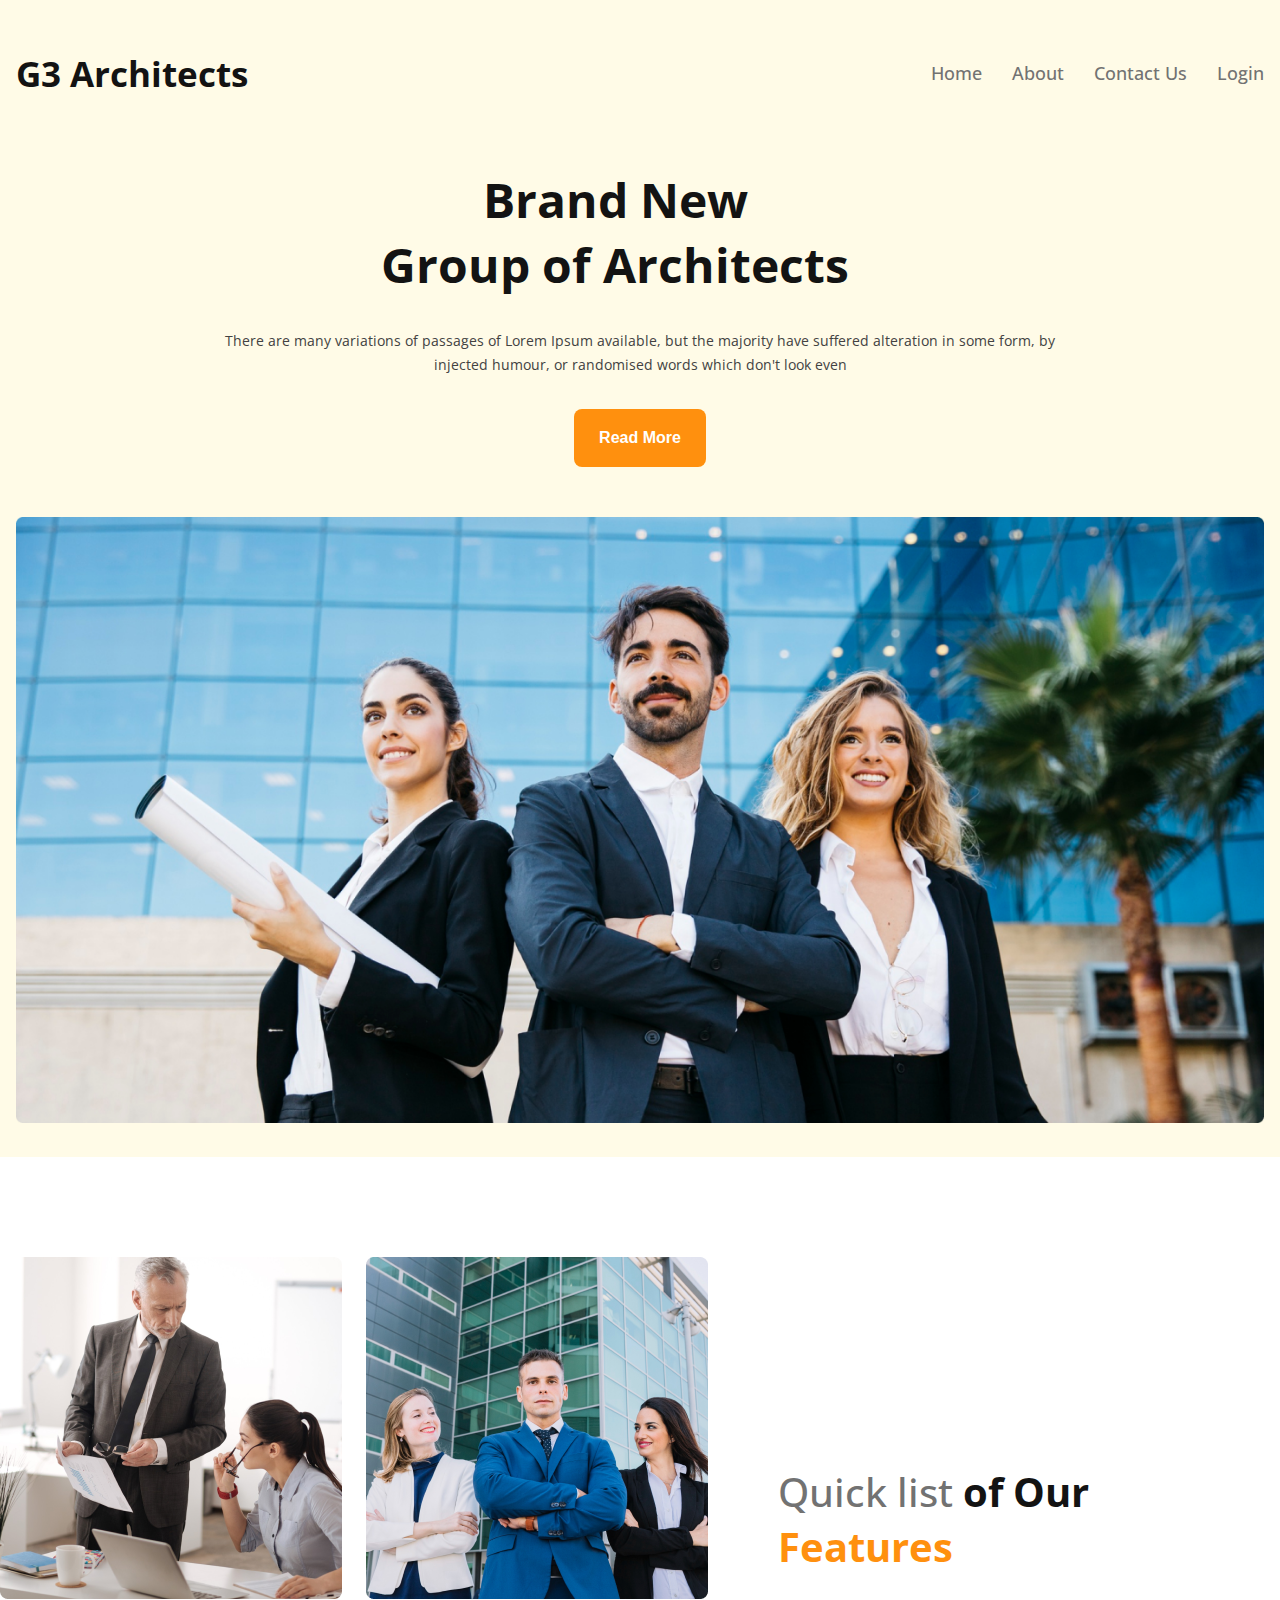
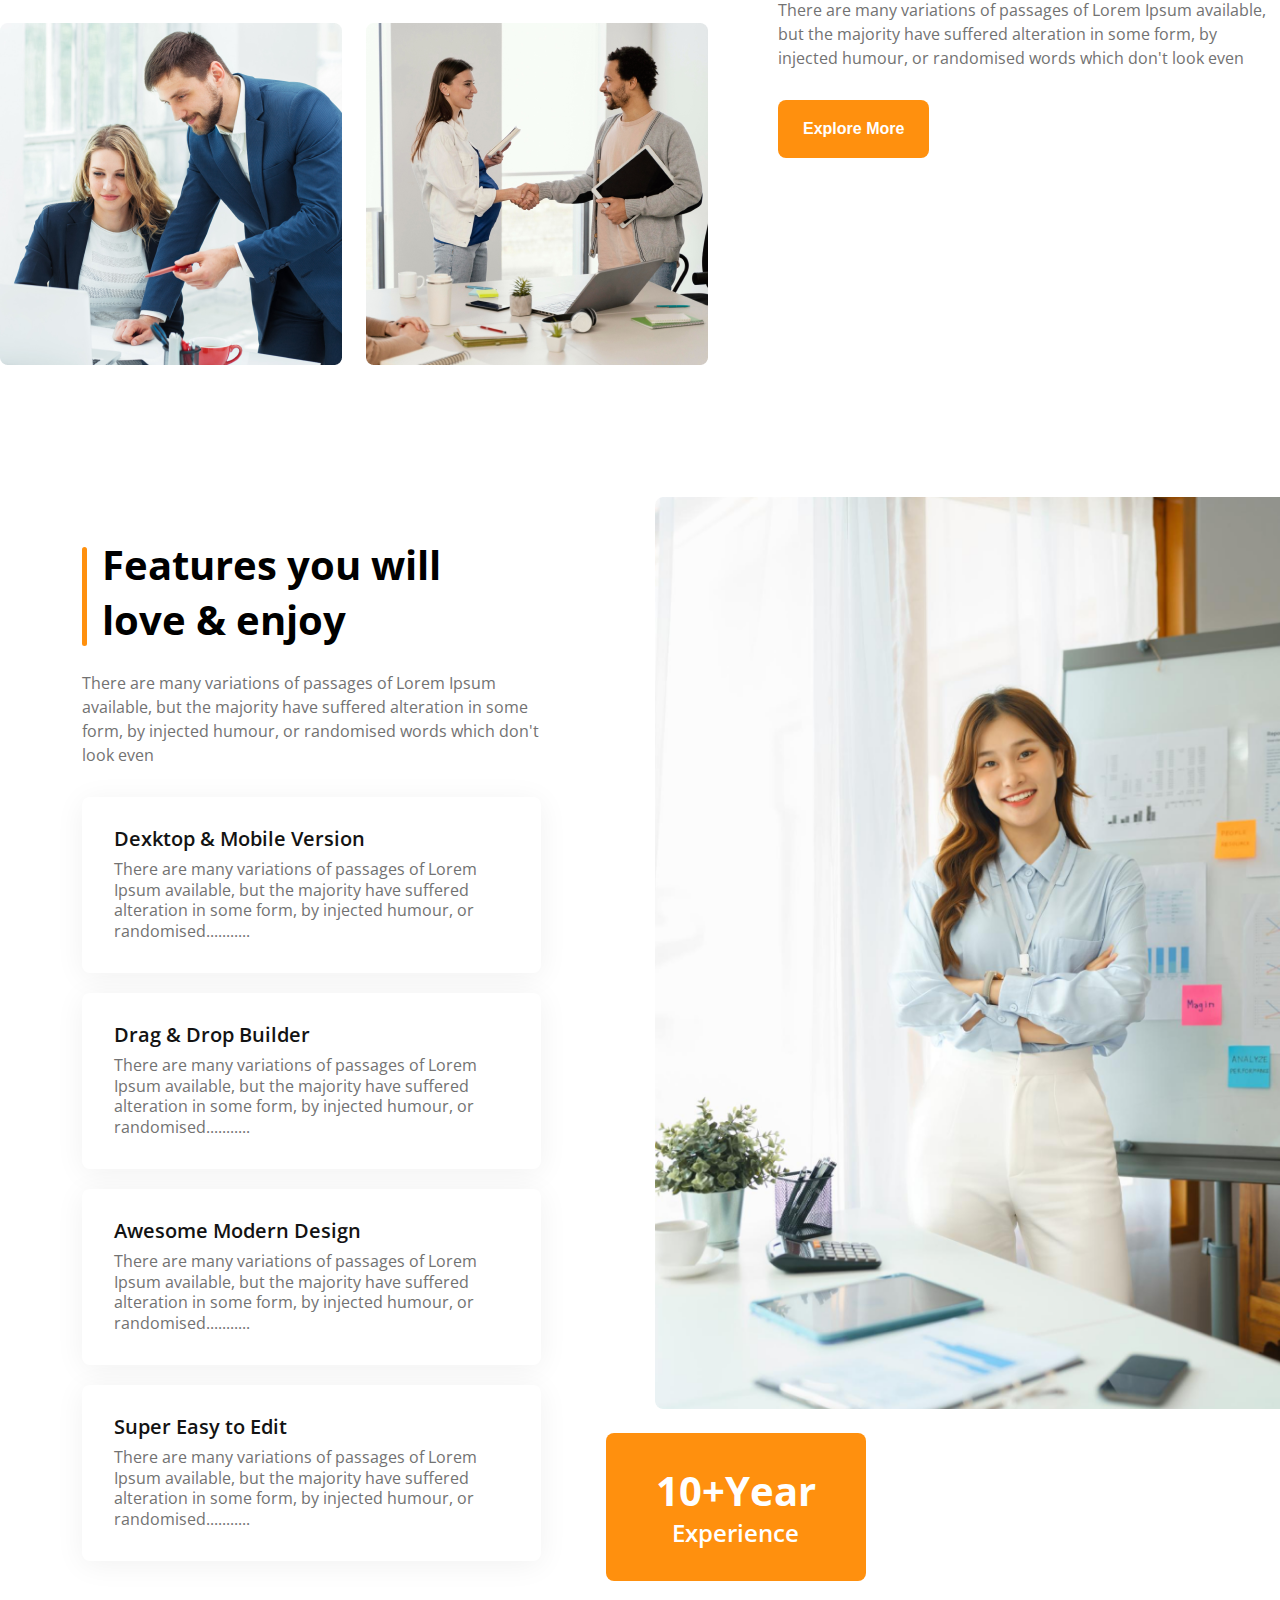
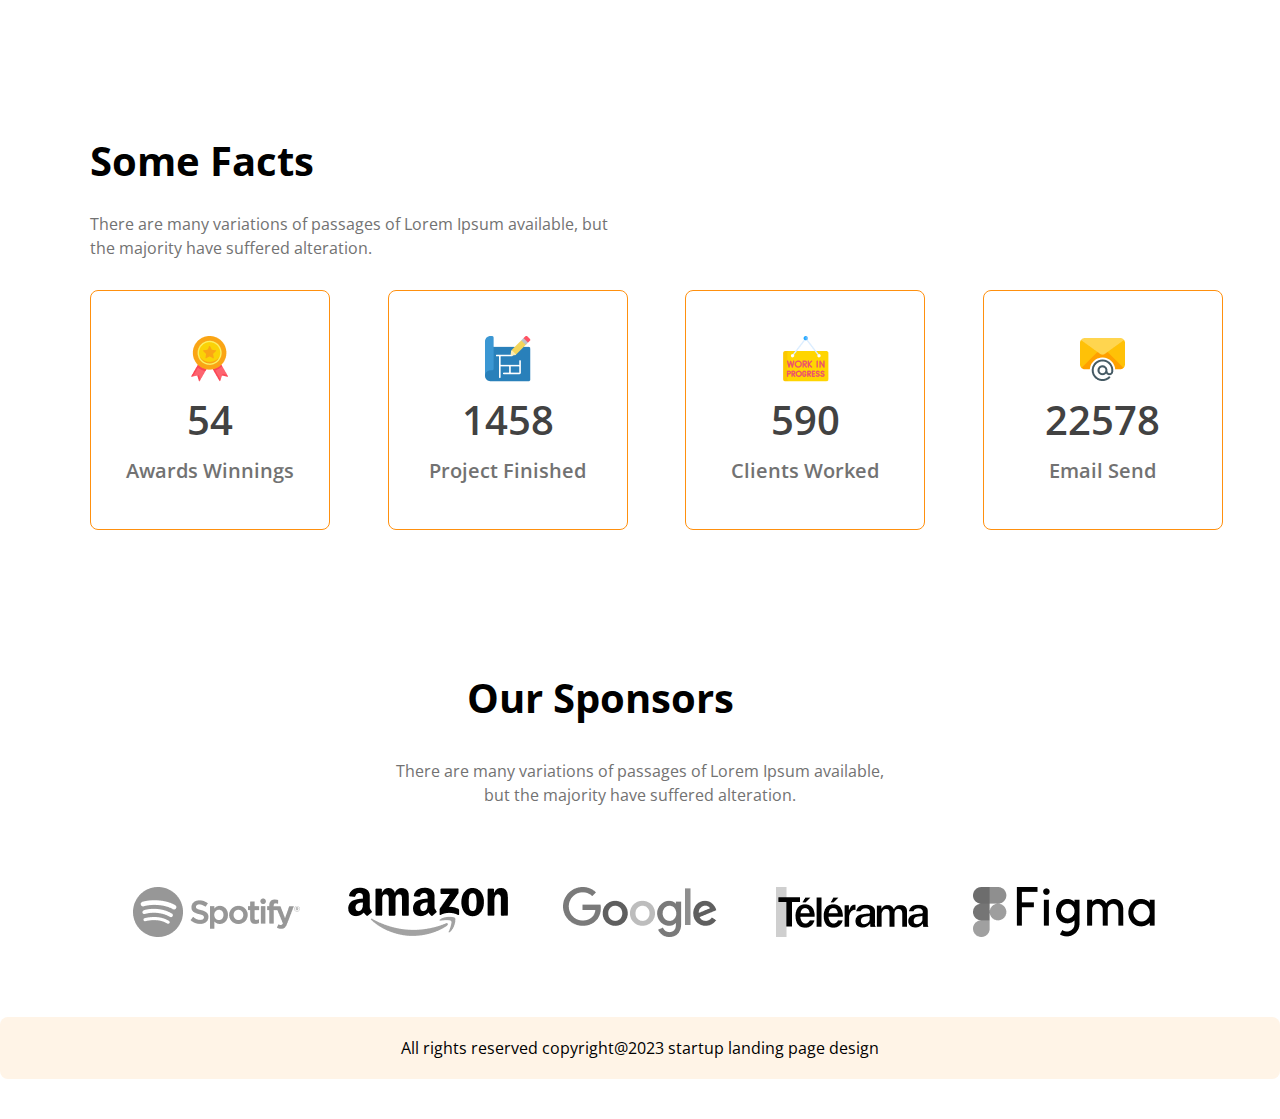
<file: index.html>
<!DOCTYPE html>
<html lang="en">
  <head>
    <meta charset="UTF-8" />
    <meta name="viewport" content="width=device-width, initial-scale=1.0" />
    <title>Architects</title>
    <link rel="stylesheet" href="styles/style.css" />
  </head>
  <body class="open-sans-font">
    <header class="bg-light">
      <nav class="navbar display-flex">
        <h3 class="brand text-dark">G3 Architects</h3>
        <ul class="nav-links display-flex">
          <li class="nav-item">
            <a href="#" class="nav-link text-light-gray">Home</a>
          </li>
          <li class="nav-item">
            <a href="#" class="nav-link text-light-gray">About</a>
          </li>
          <li class="nav-item">
            <a href="#" class="nav-link text-light-gray">Contact Us</a>
          </li>
          <li class="nav-item">
            <a href="#" class="nav-link text-light-gray">Login</a>
          </li>
        </ul>
      </nav>

      <div class="banner">
        <div class="banner-content">
          <h1 class="banner-title text-dark">
            Brand New <br />
            Group of Architects
          </h1>
          <p class="banner-description">
            There are many variations of passages of Lorem Ipsum available, but
            the majority have suffered alteration in some form, by injected
            humour, or randomised words which don't look even
          </p>
          <button class="btn-primary color-orange">Read More</button>
        </div>
        <img class="banner-image" src="./images/banner.png" alt="" />
      </div>
    </header>

    <main>
      <section class="teams display-flex">
        <div class="teams-image-container">
          <img src="./images/team1.png" alt="" />
          <img src="./images/team2.png" alt="" />
          <img src="./images/team3.png" alt="" />
          <img src="./images/team4.png" alt="" />
        </div>
        <div class="our-features">
          <h3 class="section-title text-dark">
            <span class="text-light-gray" id="quick-list">Quick list</span> of
            Our <span class="color-orange">Features</span>
          </h3>
          <p class="section-description">
            There are many variations of passages of Lorem Ipsum available, but
            the majority have suffered alteration in some form, by injected
            humour, or randomised words which don't look even
          </p>
          <button class="btn-primary">Explore More</button>
        </div>
      </section>
      <section class="features display-flex">
        <div class="features-container">
          <!-- left content -->
          <div class="fc-left-content">
            <h2 class="section-title accent-title">
              Features you will <br />
              love & enjoy
            </h2>
            <p class="section-description">
              There are many variations of passages of Lorem Ipsum available,
              but the majority have suffered alteration in some form, by
              injected humour, or randomised words which don't look even
            </p>
            <div class="features-card">
              <h4 class="features-card-title">Dexktop & Mobile Version</h4>
              <p class="features-description">
                There are many variations of passages of Lorem Ipsum available,
                but the majority have suffered alteration in some form, by
                injected humour, or randomised...........
              </p>
            </div>
            <div class="features-card">
              <h4 class="features-card-title">Drag & Drop Builder</h4>
              <p class="features-description">
                There are many variations of passages of Lorem Ipsum available,
                but the majority have suffered alteration in some form, by
                injected humour, or randomised...........
              </p>
            </div>
            <div class="features-card">
              <h4 class="features-card-title">Awesome Modern Design</h4>
              <p class="features-description">
                There are many variations of passages of Lorem Ipsum available,
                but the majority have suffered alteration in some form, by
                injected humour, or randomised...........
              </p>
            </div>
            <div class="features-card">
              <h4 class="features-card-title">Super Easy to Edit</h4>
              <p class="features-description">
                There are many variations of passages of Lorem Ipsum available,
                but the majority have suffered alteration in some form, by
                injected humour, or randomised...........
              </p>
            </div>
          </div>
        </div>
        <!-- feature right content -->
        <div class="fc-right-content">
          <img
            src="./images/architect.png"
            alt=""
            class="fc-right-content-image"
          />

          <div class="experiance-badge">
            <h3>10+Year</h3>
            <span>Experience</span>
          </div>
        </div>
      </section>

      <!-- Some Facts -->

      <section class="facts-section">
        <h3 class="section-title">Some Facts</h3>
        <p class="section-description">
          There are many variations of passages of Lorem Ipsum available, but
          the majority have suffered alteration.
        </p>
        <div class="facts-container">
          <div class="fact-card display-flex">
            <div>
              <img src="./images/icons/ribon.png" alt="" class="fact-icon" />
              <h4 class="fact-number">54</h4>
              <h5 class="fact-name">Awards Winnings</h5>
            </div>
          </div>
          <div class="fact-card display-flex">
            <div>
              <img src="./images/icons/projects.png" alt="" class="fact-icon" />
              <h4 class="fact-number">1458</h4>
              <h5 class="fact-name">Project Finished</h5>
            </div>
          </div>
          <div class="fact-card display-flex">
            <div>
              <img
                src="./images/icons/customers.png"
                alt=""
                class="fact-icon"
              />
              <h4 class="fact-number">590</h4>
              <h5 class="fact-name">Clients Worked</h5>
            </div>
          </div>
          <div class="fact-card display-flex">
            <div>
              <img src="./images/icons/email.png" alt="" class="fact-icon" />
              <h4 class="fact-number">22578</h4>
              <h5 class="fact-name">Email Send</h5>
            </div>
          </div>
        </div>
      </section>
      <!-- sponsors -->
      <section class="our-sponsors">
        <div class="sponsors-info">
          <h3 class="section-title">Our Sponsors</h3>
          <p class="section-description">
            There are many variations of passages of Lorem Ipsum available, but
            the majority have suffered alteration.
          </p>
        </div>
        <div class="spopnsor-companies">
          <img src="./images/sponsors/spotify.png" alt="" />
          <img src="./images/sponsors/amazon.png" alt="" />
          <img src="./images/sponsors/google.png" alt="" />
          <img src="./images/sponsors/telerama.png" alt="" />
          <img src="./images/sponsors/figma.png" alt="" />
        </div>
      </section>
    </main>

    <footer class="footer">
      <p>All rights reserved copyright@2023 startup landing page design</p>
    </footer>
  </body>
</html>
</file>
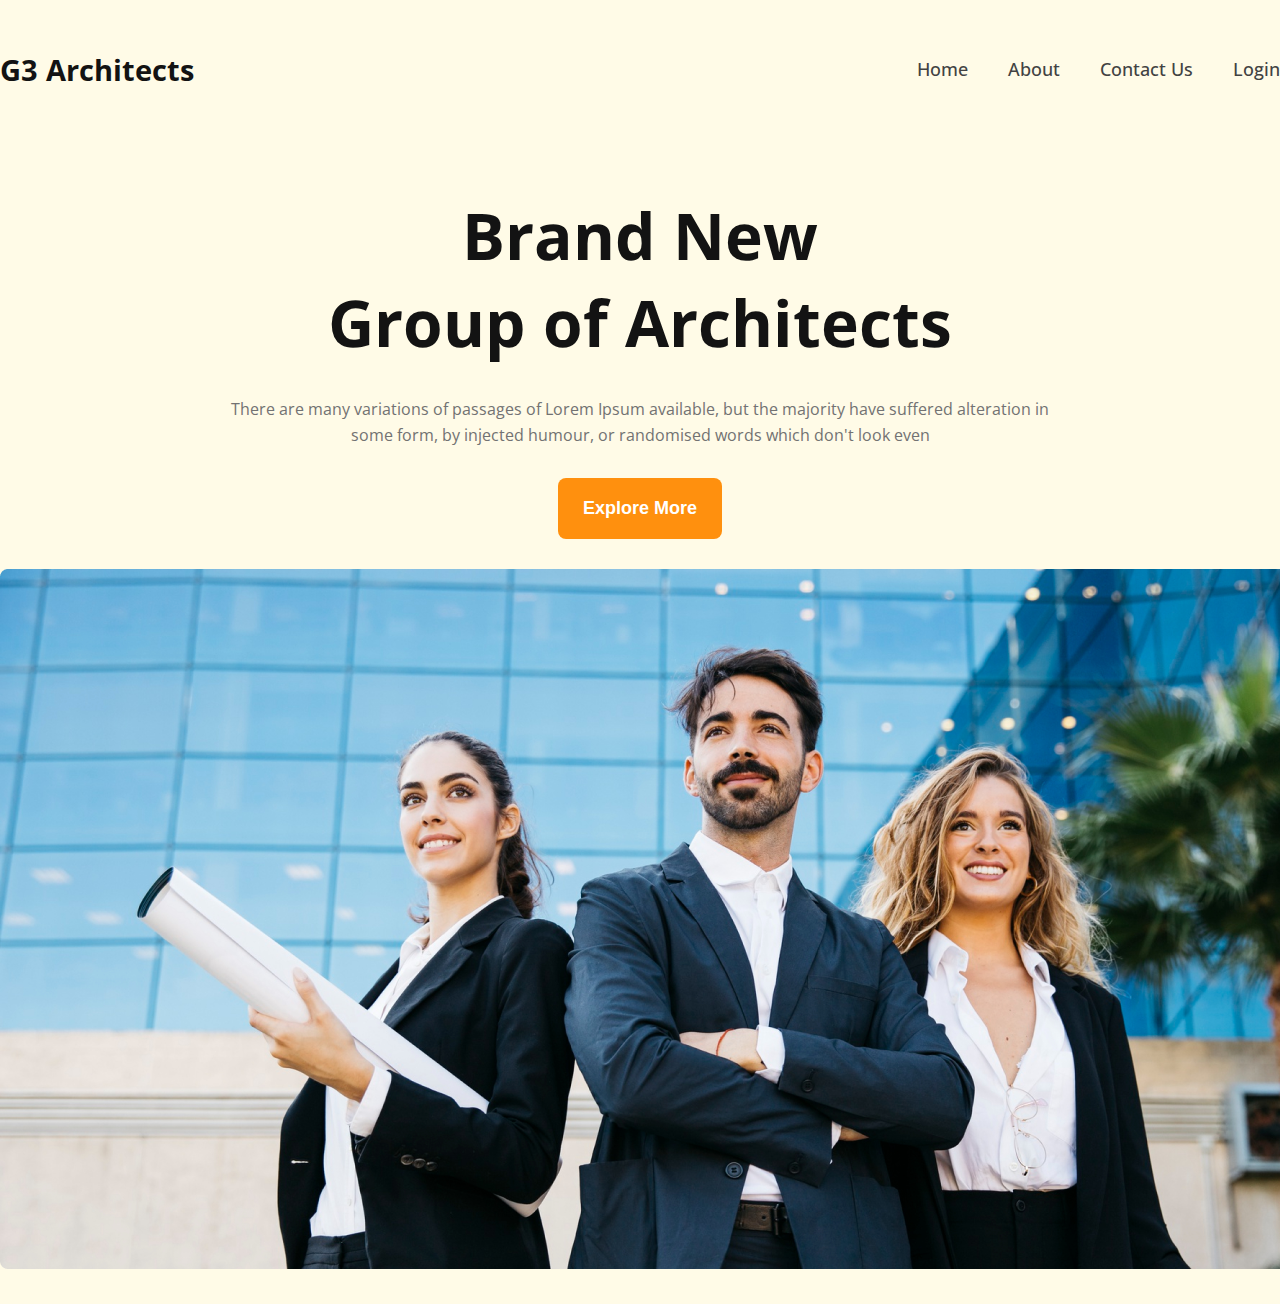
<file: architects.html>
<!DOCTYPE html>
<html lang="en">
  <head>
    <meta charset="UTF-8" />
    <meta name="viewport" content="width=device-width, initial-scale=1.0" />
    <title>Architects</title>
    <link rel="stylesheet" href="styles/architects.css" />
  </head>
  <body class="open-sans-font">
    <header class="bg-light header">
      <nav class="navbar display-flex">
        <h3 class="brand">G3 Architects</h3>
        <ul class="nav-links display-flex">
          <li class="nav-item">
            <a href="#" class="nav-link text-gray">Home</a>
          </li>
          <li class="nav-item">
            <a href="#" class="nav-link text-gray">About</a>
          </li>
          <li class="nav-item">
            <a href="#" class="nav-link text-gray">Contact Us</a>
          </li>
          <li class="nav-item">
            <a href="#" class="nav-link text-gray">Login</a>
          </li>
        </ul>
      </nav>
      <section class="banner">
        <div class="banner-content">
          <h1 class="banner-title text-dark">
            Brand New <br />
            Group of Architects
          </h1>
          <p class="banner-article text-light-gray">
            There are many variations of passages of Lorem Ipsum available, but
            the majority have suffered alteration in some form, by injected
            humour, or randomised words which don't look even
          </p>
          <button class="btn-primary color-orange">Explore More</button>
        </div>
        <div class="banner-img">
          <img src="./images/banner.png" alt="" />
        </div>
      </section>
    </header>

    <main></main>

    <footer></footer>
  </body>
</html>
</file>
<file: styles/style.css>
@import url("https://fonts.googleapis.com/css2?family=Inter:ital,opsz,wght@0,14..32,100..900;1,14..32,100..900&family=Open+Sans:ital,wght@0,300..800;1,300..800&family=Work+Sans:ital,wght@0,100..900;1,100..900&display=swap");

* {
  margin: 0;
  padding: 0;
  box-sizing: border-box;
}

.open-sans-font {
  font-family: "Open Sans", sans-serif;
  font-optical-sizing: auto;
  font-weight: 400;
}

/* shared style */

.display-flex {
  display: flex;
}
/* dark 01 */
.text-dark {
  color: #131313;
}

/* dark 02 */
.text-gray {
  color: #424242;
}
/* dark 03 */
.text-light-gray {
  color: #727272;
}

.bg-light {
  background-color: rgba(255, 215, 20, 0.1);
}

.color-orange {
  color: #ff900e;
}

.btn-primary {
  color: white;
  padding: 20px 25px;
  font-size: 1rem;
  font-weight: 600;
  border: none;
  border-radius: 8px;
  background-color: #ff900e;
}

header {
  padding-bottom: 50px;
  width: 100%;
  margin: 0 auto;
  padding: 1.8rem 1rem;
}

main {
  max-width: 1440px;
  width: 100%;
  margin: 0 auto;
}

section {
  margin-top: 100px;
}
.section-title {
  max-width: 450px;
  font-size: 2.5rem;
  font-weight: 700;
}
.section-description {
  max-width: 530px;
  font-size: 1rem;
  line-height: 1.5rem;
  color: #727272;
  margin-top: 24px;
  margin-bottom: 30px;
}
.features-card {
  max-width: 586px;
  border-radius: 8px;
  padding: 2rem;
  margin-top: 1.25rem;
  box-shadow: 0px 4px 30px 0px rgba(0, 0, 0, 0.06);
  background: rgba(255, 255, 255, 1);
}

.features-card-title {
  font-size: 1.25rem;
  font-weight: 600;
  line-height: 1.28rem;
  text-align: left;
  color: #131313;
  margin-bottom: 0.6rem;
}

.features-description {
  max-width: 514px;
  font-size: 1rem;
  line-height: 1.28rem;
  color: #727272;
}

/* header style */

/* navbar related style */
.navbar {
  justify-content: space-between;
  align-items: center;
  padding: 20px 0px;
}

.brand {
  font-size: 2.2rem;
  font-weight: 700;
}

.nav-links {
  list-style: none;
  gap: 30px;
}

.nav-link {
  max-width: 477px;
  font-size: 1.1rem;
  line-height: 26px;
  text-decoration: none;
  font-weight: 500;
  /* margin-right: 30px; */
}

.navbar,
.banner {
  max-width: 1440px;
  width: 100%;
  flex-wrap: wrap;
  margin: 0 auto;
}

/* banner related style */
.banner-content {
  max-width: 850px;
  margin: 0 auto;
  text-align: center;
  margin-bottom: 50px;
}

.banner-title {
  max-width: 50rem;
  font-size: 3rem;
  font-weight: 700;
  margin-top: 50px;
}

.banner-description {
  max-width: 850px;
  font-size: 0.9rem;
  line-height: 1.5rem;
  color: #424242;
  margin: 32px auto;
}
.banner-image {
  width: 100%;
}

/* main section style */
.teams {
  justify-content: center;
  align-items: center;
}
.teams-image-container {
  display: grid;
  grid-template-columns: repeat(2, 1fr);
  gap: 24px;
}

.our-features {
  margin-left: 70px;
  max-width: 530px;
  border: none;
  border-radius: 8px;
}

#quick-list {
  font-weight: 500;
}

/* features container */
.features {
  justify-content: center;
  padding: 2rem;
}

.fc-left-content {
  max-width: 586px;
  border-radius: 8px;
  margin: 2.5rem 3.1rem;
  /* height: 61rem; */
  /* padding: 20px 70px; */
}

.fc-left-content .accent-title {
  position: relative;
  padding-left: 20px;
}
.accent-title::before {
  content: "";
  position: absolute;
  left: 0;
  top: 10px;
  width: 5px;
  height: 90%;
  background-color: #ff900e;
  border-radius: 8px;
}

.fc-right-content {
  position: relative;
  max-width: 800px;
}
.fc-right-content-image {
  max-width: 700px;
  width: 100%;
  border-radius: 8px;
  margin-left: 4rem;
  margin-bottom: 4rem;
  margin-right: 2rem;
}

.experiance-badge {
  position: absolute;
  max-width: 342px;
  border-radius: 8px;
  background-color: #ff900e;
  color: white;
  padding: 2rem 2.5rem;
  text-align: center;
  bottom: 20px;
  left: 15px;
}

.experiance-badge h3 {
  font-size: 2.5rem;
  line-height: 2rem;
  font-weight: bold;
  margin: 10px;
}

.experiance-badge span {
  font-size: 1.5rem;
  line-height: 2rem;
  font-weight: 600;
}

/* some fact related style */
.facts-section {
  padding-left: 90px;
}
.facts-container {
  display: grid;
  grid-template-columns: repeat(4, 1fr);
  margin: 0 auto;
}

.fact-card {
  border: 1px solid #ff900e;
  border-radius: 8px;
  width: 240px;
  height: 240px;
  justify-content: center;
  align-items: center;
  text-align: center;
}
.fact-number {
  font-size: 2.5rem;
  font-weight: 600;
  margin-top: 5px;
  margin-bottom: 10px;
  color: #424242;
}

.fact-name {
  font-size: 1.25rem;
  font-weight: 600;
  color: #727272;
  margin-top: 10px;
}

/* our sponsors */
.our-sponsors {
  display: grid;
  justify-content: center;
}
.sponsors-info {
  max-width: 542px;
  margin: 40px auto;
  text-align: center;
  justify-content: center;
}
.sponsors-info .section-description {
  padding: 10px;
}
.spopnsor-companies {
  display: grid;
  grid-template-columns: repeat(5, 1fr);
  gap: 30px;
}
.spopnsor-companies img {
  filter: grayscale(100%);
  margin: 0 auto;
}

/* footer section */

.footer {
  background-color: #fff4e7;
  border: none;
  border-radius: 8px;
  max-width: 1440px;
  padding: 20px;
  margin: 80px auto 40px;
  text-align: center;
  width: 100%;
}

/* responsive media query */
@media screen and (max-width: 576px) {
  .navbar,
  .nav-links,
  .teams {
    flex-direction: column;
  }
  .teams-image-container,
  .facts-container,
  .spopnsor-companies {
    grid-template-columns: repeat(1, 1fr);
  }
  .our-features {
    margin: 20px;
    text-align: center;
  }
  .features {
    flex-direction: column;
  }
  .facts-container {
    gap: 24px;
  }
  .fc-right-content-image {
    width: 100%;
    margin: 0 auto;
    padding: 1.8rem;
  }

  .section-description {
    padding-right: 50px;
  }
  .spopnsor-companies {
    align-items: center;
    gap: 50px;
    justify-content: center;
  }
  section {
    margin-top: 50px;
  }
  .footer {
    margin: 40px 16px;
  }
}

/* medium device */
@media screen and (min-width: 577px) and (max-width: 992px) {
  body {
    width: 100%;
  }
  .teams,
  .features {
    flex-direction: column;
    justify-content: center;
    align-items: center;
  }
  .our-features {
    margin: 20px 0;
  }

  .facts-container,
  .facts-section,
  .spopnsor-companies {
    grid-template-columns: repeat(2, 1fr);
    gap: 30px;
    text-align: center;
  }
  .fc-right-content-image,
  .facts-section {
    padding: 50px;
    justify-content: center;
    align-items: center;
  }
  .fact-card,
  .section-title,
  .section-description {
    margin: 10px auto;
  }
}
</file>
<file: styles/architects.css>
@import url("https://fonts.googleapis.com/css2?family=Inter:ital,opsz,wght@0,14..32,100..900;1,14..32,100..900&family=Open+Sans:ital,wght@0,300..800;1,300..800&family=Work+Sans:ital,wght@0,100..900;1,100..900&display=swap");

* {
  margin: 0;
  padding: 0;
  box-sizing: border-box;
}

.open-sans-font {
  font-family: "Open Sans", sans-serif;
  font-optical-sizing: auto;
  font-weight: 400;
}

/* shared style */

.display-flex {
  display: flex;
}
/* dark 01 */
.text-dark {
  color: #131313;
}

/* dark 02 */
.text-gray {
  color: #424242;
}
/* dark 03 */
.text-light-gray {
  color: #727272;
}

.bg-light {
  background-color: rgba(255, 215, 20, 0.1);
}

.color-orange {
  background-color: #ff900e;
}

.btn-primary {
  max-width: 170px;
  font-size: 18px;
  font-weight: 600;
  border-radius: 8px;
  padding: 20px 25px;
  border: none;
  color: white;
}

/* header style */
.header {
  width: 100%;
  padding-bottom: 30px;
}

/* navbar style */
.navbar {
  max-width: 1440px;
  justify-content: space-between;
  align-items: center;
  margin: 0 auto;
  padding-top: 50px;
  /* border: 2px solid aqua; */
}

.brand {
  font-size: 1.8rem;
  font-weight: bold;
  color: #131313;
}

.nav-links {
  list-style: none;
  align-items: center;
  justify-content: center;
}

.nav-link {
  text-decoration: none;
  margin-left: 40px;
  font-size: 1.1rem;
  line-height: 1rem;
  font-weight: 500;
}

/* banner style */
.banner {
  max-width: 1440px;
  margin: 0 auto;
}

.banner-title {
  font-size: 4rem;
  font-weight: bold;
  margin-top: 103px;
}
.banner-article {
  max-width: 868px;
  height: 52px;
  font-size: 1rem;
  line-height: 26px;
  margin-top: 30px;
}

.btn-primary {
  margin-top: 30px;
}

.banner-content {
  max-width: 850px;
  margin: 0 auto;
  text-align: center;
}
.banner-img {
  max-width: 1440px;
  margin-top: 30px;
}
</file>
